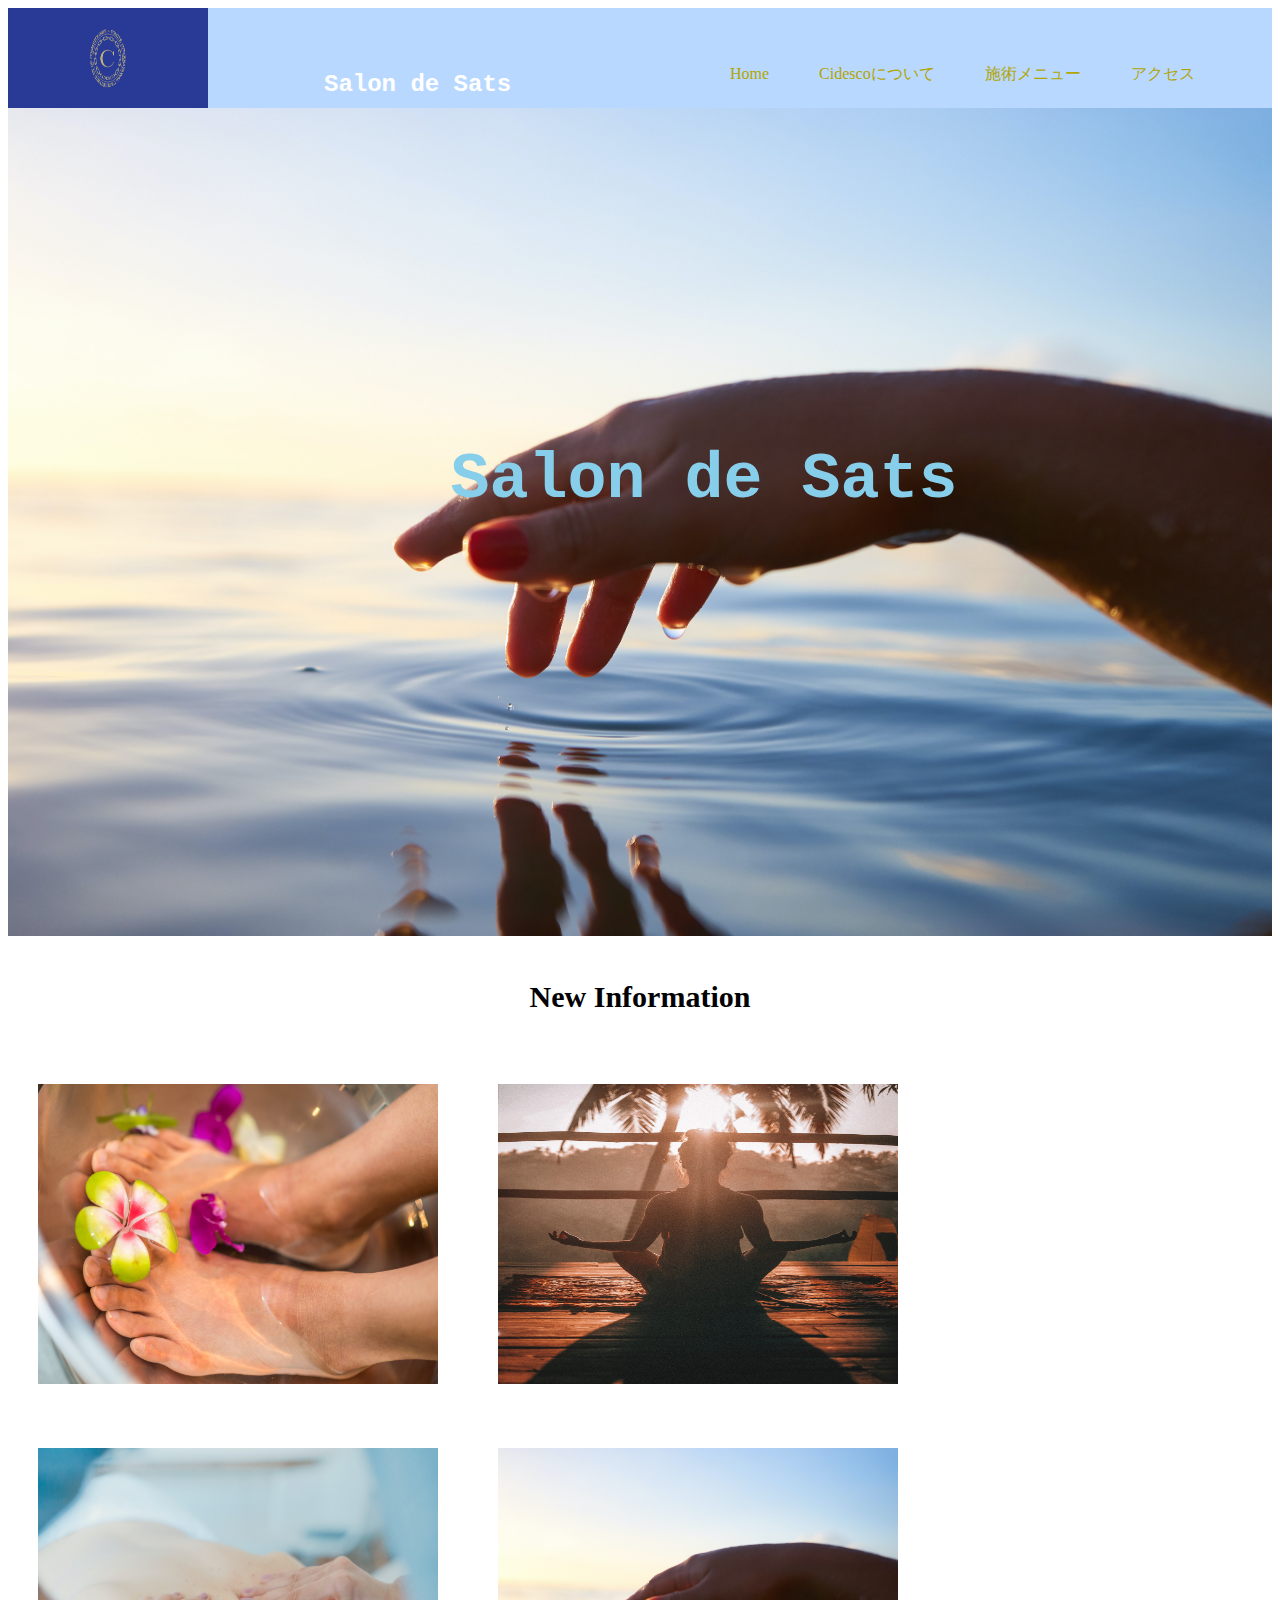
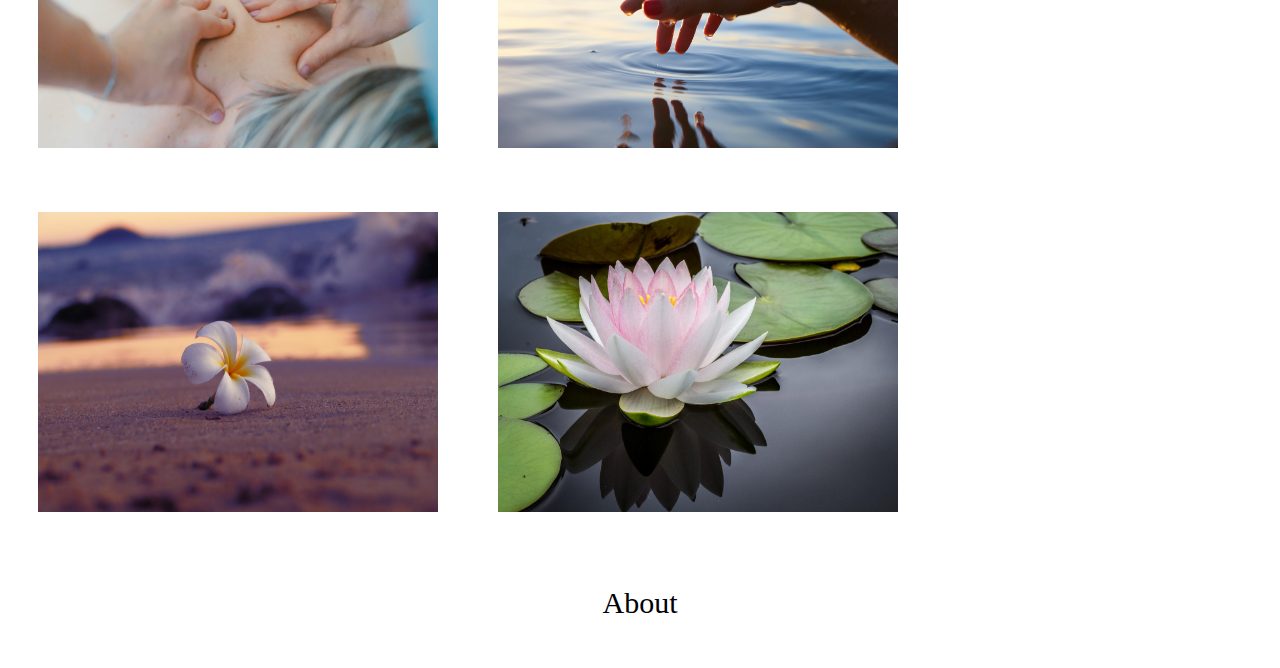
<file: index2.html>
<!DOCTYPE html>
<html lang="ja">
<head>
    <meta charset="UTF-8">
    <meta name="viewport" content="width=device-width, initial-scale=1.0">
    <title>Document</title>
    <link rel="stylesheet" type="text/css" href="http://yui.yahooapis.com/3.18.1/build/cssreset/cssreset-min.css">
    <link rel="stylesheet" href="./css/style2.css">
</head>
<body>
    <div id="container"></div>
    <div id="container2"></div>
    <div id="container3"></div>
    <div id="container4"></div>
    
    


      <script src="./js/app2.js"></script>
</body>
</html>
</file>
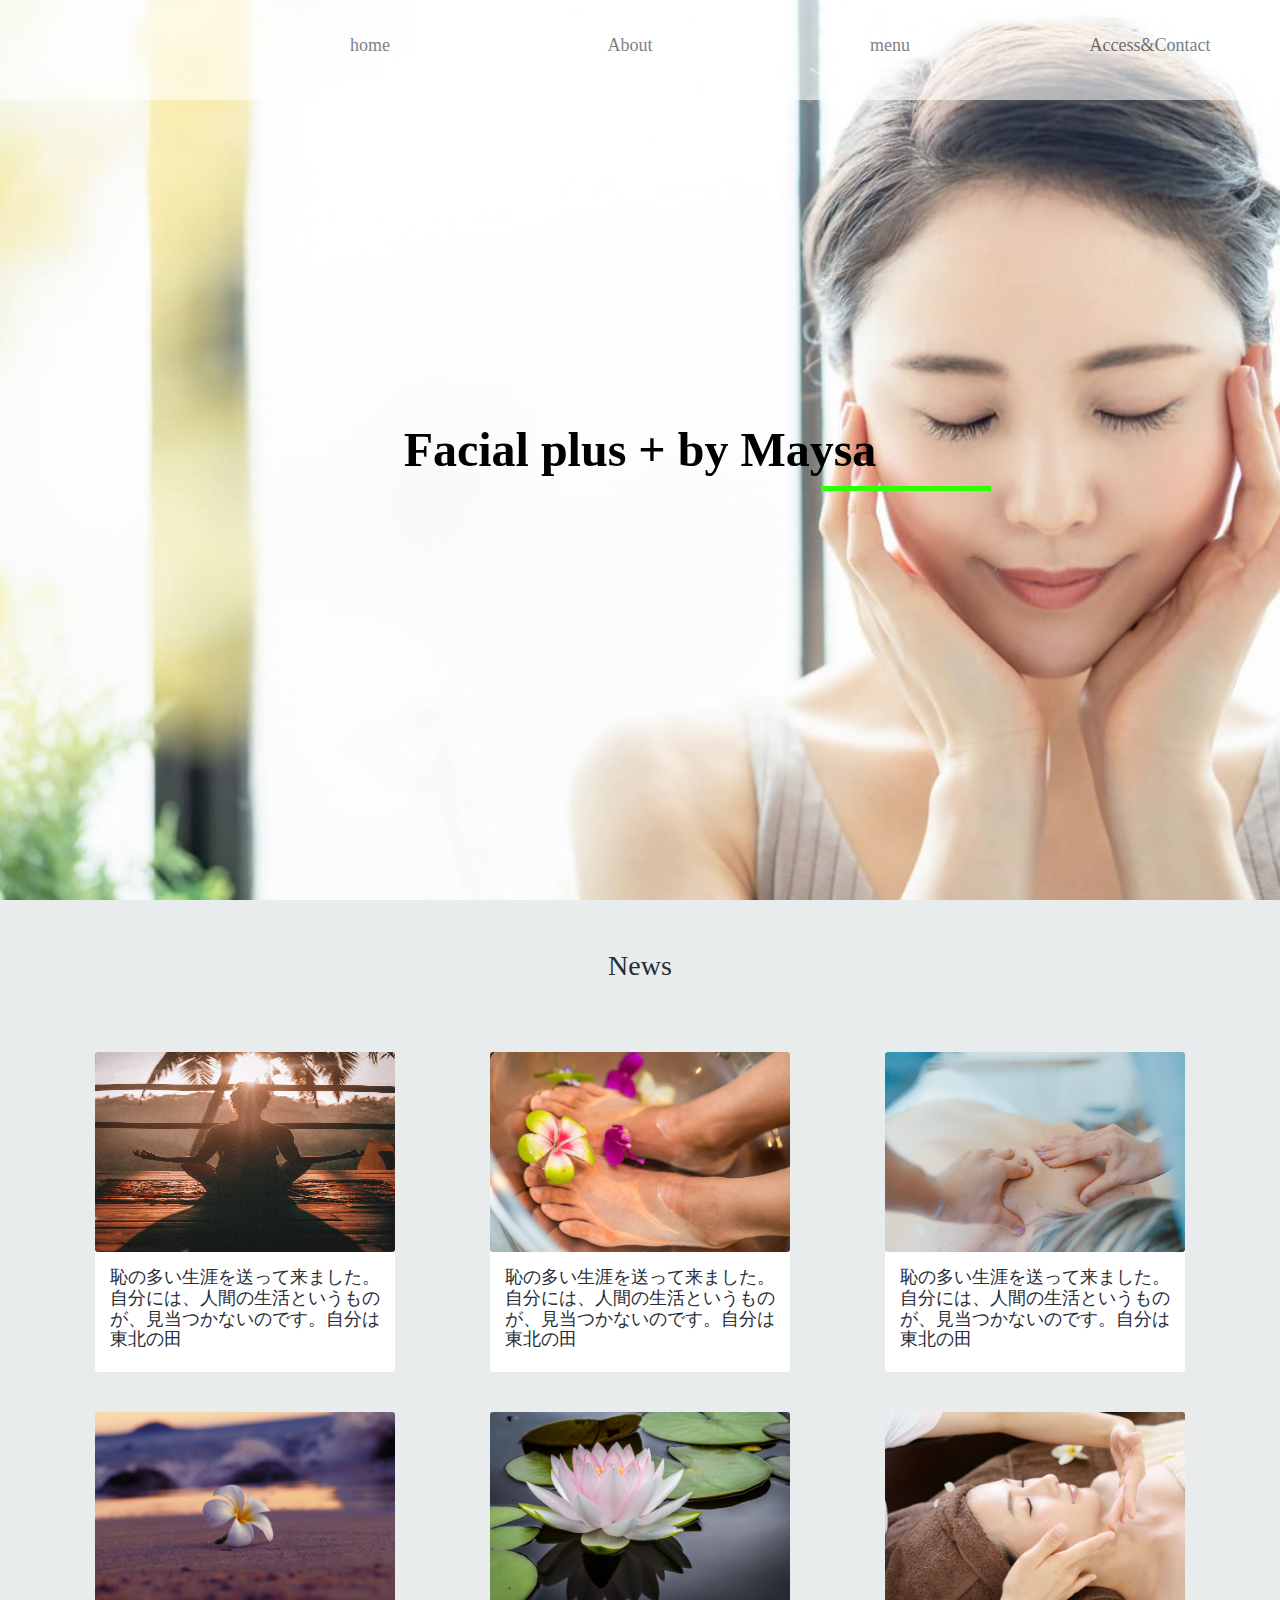
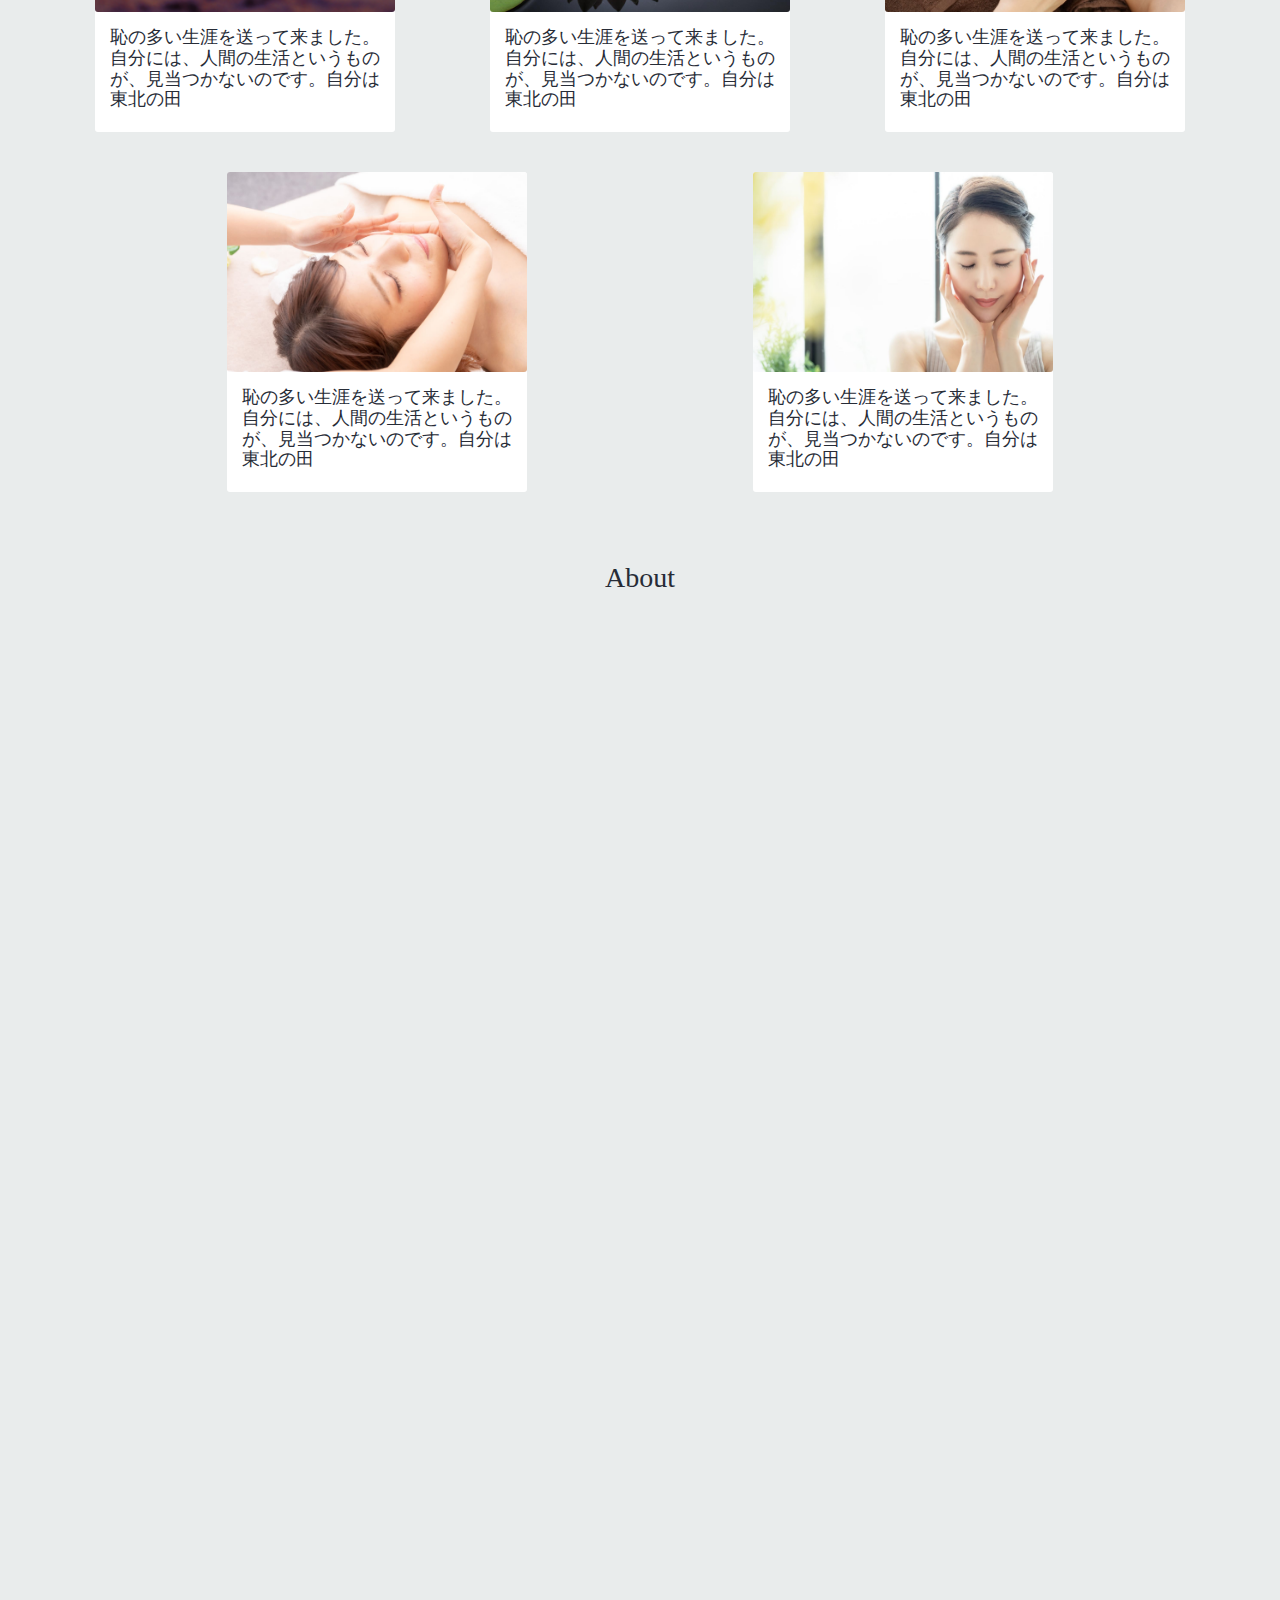
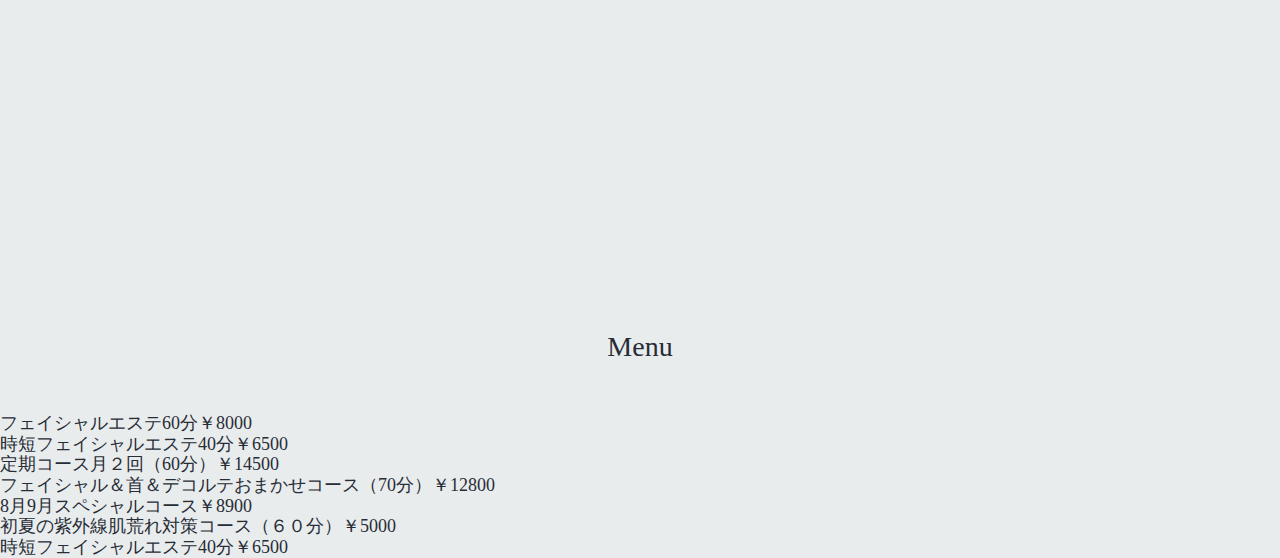
<file: indextest.html>
<!DOCTYPE html>
<html lang="ja">
<head>
    <meta charset="UTF-8">
    <meta name="viewport" content="width=device-width, initial-scale=1.0">
    <title>Document</title>
    <link rel="stylesheet" type="text/css" href="./css/destyle.css">
   
    <script src="https://code.jquery.com/jquery-3.5.1.min.js" integrity="sha256-9/aliU8dGd2tb6OSsuzixeV4y/faTqgFtohetphbbj0=" crossorigin="anonymous"></script>
    <script src="js/jquery.bgswitcher.js"></script>
    <link rel="stylesheet" href="./css/stylet.css">
    <link rel="preconnect" href="https://fonts.gstatic.com">
    <link rel="preconnect" href="https://fonts.gstatic.com">
    <link rel="preconnect" href="https://fonts.gstatic.com">
    <link href="https://fonts.googleapis.com/css2?family=Noto+Serif+JP:wght@200&family=Open+Sans&display=swap" rel="stylesheet">
</head>
<body>
    <div class="wrap">
    <header>
        <div id="header-inner">
        <nav>
          
                <ul>
                    <li class="li01"><a href="./indextest.html">home</a></li>
                    <li class="li01"><a href="./indextest.html">About</a></li>
                    <li class="li01"><a href="./indextest.html">menu</a></li>
                    <li class="li01"><a href="./indextest.html">Access&Contact</a></li>
                </ul>
            
        </nav>
        <div class="bg-slider">
            <div class="bg-slider__title testbox"><span>Facial plus + by Maysa</span><div id="box"><div></div></div>
        </div>
        
    </div>
    </header>
    <div id = container2>
        <h2>News</h2>
        <div class=s-container>
        <div class="small-container">
            <img class ="image" src="img/human001.jpg">
            <p class="p-text">恥の多い生涯を送って来ました。
                自分には、人間の生活というものが、見当つかないのです。自分は東北の田</p>
        </div>
        <div class="small-container">
            <img class ="image" src="img/human002.jpg">
            <p class="p-text">恥の多い生涯を送って来ました。
                自分には、人間の生活というものが、見当つかないのです。自分は東北の田</p>
        </div>
        <div class="small-container">
            <img class ="image" src="img/human003.jpg">
            <p class="p-text">恥の多い生涯を送って来ました。
                自分には、人間の生活というものが、見当つかないのです。自分は東北の田</p>
        </div>
        <div class="small-container">
            <img class ="image" src="img/flower001.jpg">
            <p class="p-text">恥の多い生涯を送って来ました。
                自分には、人間の生活というものが、見当つかないのです。自分は東北の田</p>
        </div>
        <div class="small-container">
            <img class ="image" src="img/flower003.jpg">
            <p class="p-text">恥の多い生涯を送って来ました。
                自分には、人間の生活というものが、見当つかないのです。自分は東北の田</p>
        </div>
        <div class="small-container">
            <img class ="image" src="img/facial001.jpeg">
            <p class="p-text">恥の多い生涯を送って来ました。
                自分には、人間の生活というものが、見当つかないのです。自分は東北の田</p>
        </div>
        <div class="small-container">
            <img class ="image" src="img/facial002.jpeg">
            <p class="p-text">恥の多い生涯を送って来ました。
                自分には、人間の生活というものが、見当つかないのです。自分は東北の田</p>
        </div>
        <div class="small-container">
            <img class ="image" src="img/facial003.jpeg">
            <p class="p-text">恥の多い生涯を送って来ました。
                自分には、人間の生活というものが、見当つかないのです。自分は東北の田</p>
        </div>
    </div>
</div>

    <div id="container3">
       <h2>About</h2>
       <div class="small-container2">
           <img class="owner"src="img/flower002.jpg">
           <p class="sayhello">お陰様で2019年、令和元年を迎えるこの春我孫子では丸1年を迎えることができました。毎日予約がいっぱいであることに、心より感謝申し上げます。
            <br><br>私がフェイシャルエステ＆メイクサロンをスタートしようと考えたきっかけをお話させていただきます。
            <br><br>大学在学中、卒業したらピアノ講師になろうか会社員になろうか悩んでおりました。女性を美しくするお仕事、お化粧品を扱う店舗で大学在学中にアルバイトをしていたこともありとても興味を持ち、新卒で化粧品会社勤務を選びました。
            <br><br>約２０年間、老舗百貨店や大手化粧品会社で勤務させていただき、マネージャー、化粧品会社の新人教育トレーナーになった際に、あることを強く感じました。
               それは、あまりのお肌の知識のなさ、カウンセリング不足、そしてフェイシャルエステの技術のなさの中で化粧品販売をしているスタッフがあまりにも多すぎることでした。
               お客様は、お肌への結果を求め、または、癒しを求め、技術を求めてご来店されることは当然のことと私は思うのです。
               <br><br>そこで20年の地道な化粧品会社での美容経験、老舗百貨店での接客経験を生かし、いい肌作りのお手伝いをさせていただきたいと考えたのです。
               今も丁寧なカウンセリングを心がけます。心の状態、ハードワークや睡眠、食事などさまざまなことがお肌には現れます。またお肌は「肌体質」と言われる体質もあり、おひとり、おひとり肌体質や、その時のお肌状態も異なります。
               そのため、当店では、その時のお客様のお肌の状態を診て、最初のメイク落としであるクレンジングから、最後のお仕上げの化粧水からクリームまで全て使用する商品を、その時その時で吟味し、使用させていただいております。
               <br><br>皆様ご安心くださいませ。当店は入会金、化粧品販売、美容器具販売を一切行っておりません。肌周期に合わせた、一番人気の月２回の定期コースはございますが、各コースその都度のお支払いでございます。
               <br><br>２０代から８０代のお客様がご来店してくださいます。感謝申し上げます。秋冬の乾燥対策のお肌対策は、春のお手入れと夏のお手入れ次第です。是非この初夏からしっかりとお手入れし、外気が乾燥する外気が乾燥する秋冬も、自然美でしっとりしたお肌になるためのお手伝いをさせて頂きたいと思います。
               <br><br>また、国内問わず、海外生活や、海外勤務で培った経験、多数の美容ライセンスを生かし、ご満足いただけるカウンセリングと施術をお届けしております。

               <br>どうぞよろしくお願いいたします。<br><br>フェイシャルプラス　by　Maysa<br><br>オーナー越家（こしや）
           </p>
       </div>
    </div>
    <div id="container3">
        <h2>Menu</h2>
        <div class="small-container2">
           
            <p>フェイシャルエステ60分</p>
            <p>￥8000</p>
            <img>
        </div>
     </div>

     <div id="container3">
        <div class="small-container2">
           
            <p>時短フェイシャルエステ40分</p>
            <p>￥6500</p>
            <img>
            <img>
        </div>
     </div>
     <div id="container3">
        <div class="small-container2">
           
            <p>定期コース月２回（60分）</p>
            <p>￥14500</p>
            <img>
            <img>
        </div>
     </div>
     <div id="container3">
        <div class="small-container2">
           
            <p>フェイシャル＆首＆デコルテおまかせコース（70分）</p>
            <p>￥12800</p>
            <img>
            <img>
        </div>
     </div>
     <div id="container3">
        <div class="small-container2">
           
            <p>8月9月スペシャルコース</p>
            <p>￥8900</p>
            <img>
            <img>
        </div>
     </div>
     <div id="container3">
        <div class="small-container2">
           
            <p>初夏の紫外線肌荒れ対策コース（６０分）</p>
            <p>￥5000</p>
            <img>
            <img>
        </div>
     </div>
     <div id="container3">
        <div class="small-container2">
           
            <p>時短フェイシャルエステ40分</p>
            <p>￥6500</p>
            <img>
            <img>
        </div>
     </div>
 
 


<script src="./js/app3.js"></script>

</div>
</body>
</html>
</file>
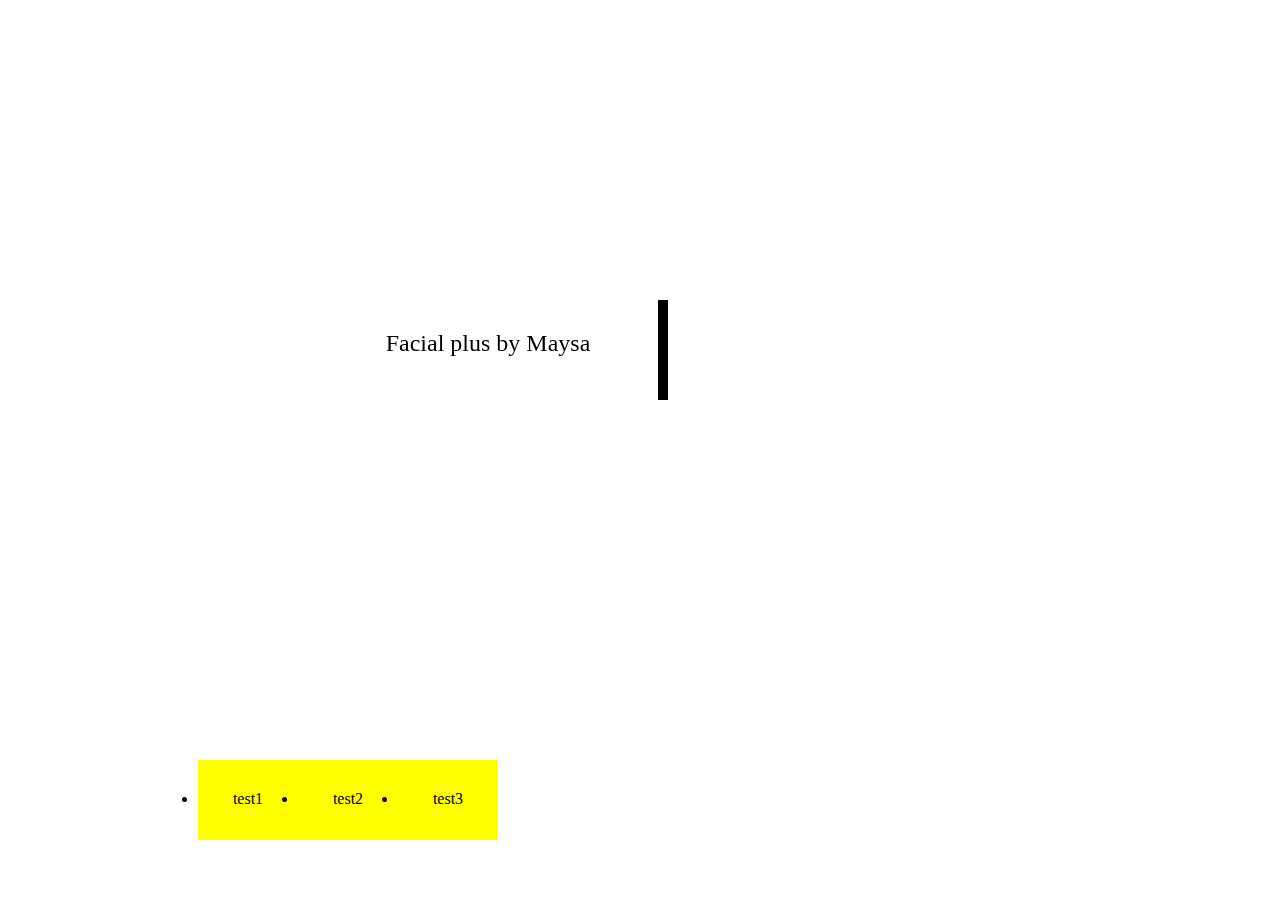
<file: test.html>
<!DOCTYPE html>
<html lang="ja">
<head>
    <meta charset="UTF-8">
    <meta name="viewport" content="width=device-width, initial-scale=1.0">
    <title>Document</title>
    <link rel="stylesheet" type="text/css" href="http://yui.yahooapis.com/3.18.1/build/cssreset/cssreset-min.css">
    
    <link rel="stylesheet" href="./css/styletest.css">
    <link rel="preconnect" href="https://fonts.gstatic.com">
    <link href="https://fonts.googleapis.com/css2?family=Noto+Serif+JP:wght@200&family=Open+Sans&display=swap" rel="stylesheet"></head>
<body>

 <div id="testbox">
   <span> Facial plus by Maysa</span>
     <div id="box"></div>
 </div>
 
    <ul class='ul'>
        <li class=test1><a>test1</a></li>
        <li class="test2">test2 </li>
        <li class="test3">test3</li>
    </ul>


      <script src="./js/apptest.js"></script>
      <script src="https://code.jquery.com/jquery-3.5.1.min.js" integrity="sha256-9/aliU8dGd2tb6OSsuzixeV4y/faTqgFtohetphbbj0=" crossorigin="anonymous"></script>
    <script src="js/jquery.bgswitcher.js"></script>

      
</body>
</html>
</file>
<file: css/style2.css>
header{
    width: 100%;
    height: 100px;
    background-color: rgb(185, 216, 255);
}
</file>
<file: css/stylet.css>
body{
    height: auto;
    font-style: thin;
    font-family: 'Noto Serif JP', serif, 'Open Sans',;
    font-size: 18px;
    color:#272c37;
    background-color: rgb(233, 236, 236);
}

.wrap{
    overflow: hidden;
    
}
header{
    width: 100%;
    position: relative;
}
#header-inner{
    padding: 0;
    display: flex;
    justify-content: space-between;
    align-items: center;
}
nav{
    height: 100px;
    width: 100%;
    position: absolute;
    top:0;
    right:0;
   
    background-color: white;
    opacity: 0.6;
}
ul{
    display: flex;
    justify-content:flex-end;
}
li{
    list-style: none;
    text-decoration: none;
    width: 200px;
    height: 50px;
    text-align: center;
    padding-top:15px;
    margin-top: 20PX;
    margin-left: 30px;
    margin-right: 30px;
    
    opacity:1 !important;
    box-sizing: border-box;
}
li:hover{
    transition-property: backgroud-color;
    background-color: #7fff00;
    animation: colorChange 0.5s ease;
    animation-fill-mode: forwards;
    box-sizing: border-box;
}

@keyframes colorChange {
    0%{
        background-color:#ffffff;
        color:black;
        
    }
    50%{
        background-color:#d7fa9f;
        color:rgb(180, 176, 176);
    }
    100%{
        background-color:#7fff00;
        color:white;
       
    }
}
a:hover{
    animation: colorChange1 0.5s ease;
    animation-fill-mode: forwards;
    box-sizing: border-box;
}

@keyframes colorChange1 {
    0%{
        color:black;
    }
    50%{   
        color:gray;
    }
    100%{
        color:white;
    }
}
#img001{
    width: 200px;
    height: 100px;
}
.bg-slider {
	width: 100vw;
	height: 100vh;
	background-position:center center;
	background-size: cover;
	display: flex;
	align-items: center;
	justify-content: center;
}
.bg-slider__title{
	color: #fff;
	font-size: 48px;
	line-height: 1.5;
	font-weight: bold;
	text-align:center;
}
.bg-slider__title{
    color:black;
}
a{
    text-decoration: none;
    cursor: pointer;
}
a:visited{
    color:rgb(36, 36, 36);
}

#testbox{
    margin: 300px;
    width: 300px;
    height: 100px;
    text-align: center;
    font-size: 24px;
    position: relative;
    overflow: hidden;
    padding: 30px;
}
#box{

    width: 170px;
    height: 5px;
    background-color: rgb(46, 255, 5);
    position: absolute;
    top: center;
    left: center;
}

h2{
    width: 100%;
    text-align: center;
    font-size: 28px;
    margin:50px 0 50px 0;

}
.s-container{
    display: flex;
    justify-content: space-evenly;
    flex-wrap: wrap;
    margin: 0 20px 0 20px;
    
}

.small-container{
    margin: 20px;
    width: 300px;
    height: 320px;
    border-radius: 3px;
    background-color: white;
}
.small-container:hover{
    transition-property: filter;
    transition-duration: 1s;
    filter: drop-shadow(10px 10px 10px rgba(0,0,0,0.6));
}
.image{
    border-radius: 3px;
    width: 300px;
    height: 200px;
}
.p-text{
    padding: 15px;
}
.owner{
    width: 50%;
    padding: 70px;
    height:auto ;
    opacity : 0;
    transform: translateX(-24px);
    transition: 1s;
}
.small-container2{
    display: flex;
}
.sayhello{
    padding: 70px;
    opacity : 0;
    transform: translateX(24px);
    transition: 1s;
}
</file>
<file: css/styletest.css>
#testbox{
    margin: 300px;
    width: 300px;
    height: 100px;
    text-align: center;
    font-size: 24px;
    position: relative;
    overflow: hidden;
    padding: 30px;
}
span{
    opacity:0;
}
#box{
    width: 150px;
    height: 100px;
    background-color: rgb(0, 0, 0);
    position: absolute;
    top: 0;
    left: -150px;
}

ul{
    display: flex;
    width: 100%;
    height: 50px;
    margin-left:150px ;
}
.test1{
    width: 100px;
    height: 50px;
    padding-top: 30px;
    text-align: center;
    background-color: #ffff00;
    cursor: pointer;
}
.test1:hover{
    transition-property: backgroud-color;
    background-color: #7fff00;
    animation: colorChange 0.5s ease;
    animation-fill-mode: forwards;
}
@keyframes colorChange {
    0%{
        background-color:#ffff00;
        color:black;
    }
    50%{
        background-color:#9dff00;
        color:gray;
    }
    100%{
        background-color:#7fff00;
        color:white;
    }
}
.test3{
    width: 100px;
    height: 50px;
    padding-top: 30px;
    text-align: center;
    background-color: #ffff00;
    cursor: pointer;
}
.test3:hover{
    transition-property: backgroud-color;
    background-color: #7fff00;
    animation: colorChange 0.5s ease;
    animation-fill-mode: forwards;
}
@keyframes colorChange {
    0%{
        background-color:#ffff00;
        color:black;
    }
    50%{
        background-color:#9dff00;
        color:gray;
    }
    100%{
        background-color:#7fff00;
        color:white;
    }
}
.test2{
    width: 100px;
    height: 50px;
    padding-top: 30px;
    text-align: center;
    background-color: #ffff00;
    cursor: pointer;
}
.test2:hover{
    transition-property: backgroud-color;
    background-color: #7fff00;
    animation: colorChange 0.5s ease;
    animation-fill-mode: forwards;
}
@keyframes colorChange {
    0%{
        background-color:#ffff00;
        color:black;
    }
    50%{
        background-color:#9dff00;
        color:gray;
    }
    100%{
        background-color:#7fff00;
        color:white;
    }
}
</file>
<file: css/destyle.css>
/*! destyle.css v2.0.2 | MIT License | https://github.com/nicolas-cusan/destyle.css */

/* Reset box-model and set borders */
/* ============================================ */

*,
::before,
::after {
  box-sizing: border-box;
  border-style: solid;
  border-width: 0;
}

/* Document */
/* ============================================ */

/**
 * 1. Correct the line height in all browsers.
 * 2. Prevent adjustments of font size after orientation changes in iOS.
 * 3. Remove gray overlay on links for iOS.
 */

html {
  line-height: 1.15; /* 1 */
  -webkit-text-size-adjust: 100%; /* 2 */
  -webkit-tap-highlight-color: transparent; /* 3*/
}

/* Sections */
/* ============================================ */

/**
 * Remove the margin in all browsers.
 */

body {
  margin: 0;
}

/**
 * Render the `main` element consistently in IE.
 */

main {
  display: block;
}

/* Vertical rhythm */
/* ============================================ */

p,
table,
blockquote,
address,
pre,
iframe,
form,
figure,
dl {
  margin: 0;
}

/* Headings */
/* ============================================ */

h1,
h2,
h3,
h4,
h5,
h6 {
  font-size: inherit;
  line-height: inherit;
  font-weight: inherit;
  margin: 0;
}

/* Lists (enumeration) */
/* ============================================ */

ul,
ol {
  margin: 0;
  padding: 0;
  list-style: none;
}

/* Lists (definition) */
/* ============================================ */

dt {
  font-weight: bold;
}

dd {
  margin-left: 0;
}

/* Grouping content */
/* ============================================ */

/**
 * 1. Add the correct box sizing in Firefox.
 * 2. Show the overflow in Edge and IE.
 */

hr {
  box-sizing: content-box; /* 1 */
  height: 0; /* 1 */
  overflow: visible; /* 2 */
  border-top-width: 1px;
  margin: 0;
  clear: both;
  color: inherit;
}

/**
 * 1. Correct the inheritance and scaling of font size in all browsers.
 * 2. Correct the odd `em` font sizing in all browsers.
 */

pre {
  font-family: monospace, monospace; /* 1 */
  font-size: inherit; /* 2 */
}

address {
  font-style: inherit;
}

/* Text-level semantics */
/* ============================================ */

/**
 * Remove the gray background on active links in IE 10.
 */

a {
  background-color: transparent;
  text-decoration: none;
  color: inherit;
}

/**
 * 1. Remove the bottom border in Chrome 57-
 * 2. Add the correct text decoration in Chrome, Edge, IE, Opera, and Safari.
 */

abbr[title] {
  text-decoration: underline; /* 2 */
  text-decoration: underline dotted; /* 2 */
}

/**
 * Add the correct font weight in Chrome, Edge, and Safari.
 */

b,
strong {
  font-weight: bolder;
}

/**
 * 1. Correct the inheritance and scaling of font size in all browsers.
 * 2. Correct the odd `em` font sizing in all browsers.
 */

code,
kbd,
samp {
  font-family: monospace, monospace; /* 1 */
  font-size: inherit; /* 2 */
}

/**
 * Add the correct font size in all browsers.
 */

small {
  font-size: 80%;
}

/**
 * Prevent `sub` and `sup` elements from affecting the line height in
 * all browsers.
 */

sub,
sup {
  font-size: 75%;
  line-height: 0;
  position: relative;
  vertical-align: baseline;
}

sub {
  bottom: -0.25em;
}

sup {
  top: -0.5em;
}

/* Embedded content */
/* ============================================ */

/**
 * Prevent vertical alignment issues.
 */

img,
embed,
object,
iframe {
  vertical-align: bottom;
}

/* Forms */
/* ============================================ */

/**
 * Reset form fields to make them styleable
 */

button,
input,
optgroup,
select,
textarea {
  -webkit-appearance: none;
  appearance: none;
  vertical-align: middle;
  color: inherit;
  font: inherit;
  background: transparent;
  padding: 0;
  margin: 0;
  outline: 0;
  border-radius: 0;
  text-align: inherit;
}

/**
 * Reset radio and checkbox appearance to preserve their look in iOS.
 */

[type="checkbox"] {
  -webkit-appearance: checkbox;
  appearance: checkbox;
}

[type="radio"] {
  -webkit-appearance: radio;
  appearance: radio;
}

/**
 * Show the overflow in IE.
 * 1. Show the overflow in Edge.
 */

button,
input {
  /* 1 */
  overflow: visible;
}

/**
 * Remove the inheritance of text transform in Edge, Firefox, and IE.
 * 1. Remove the inheritance of text transform in Firefox.
 */

button,
select {
  /* 1 */
  text-transform: none;
}

/**
 * Correct the inability to style clickable types in iOS and Safari.
 */

button,
[type="button"],
[type="reset"],
[type="submit"] {
  cursor: pointer;
  -webkit-appearance: none;
  appearance: none;
}

button[disabled],
[type="button"][disabled],
[type="reset"][disabled],
[type="submit"][disabled] {
  cursor: default;
}

/**
 * Remove the inner border and padding in Firefox.
 */

button::-moz-focus-inner,
[type="button"]::-moz-focus-inner,
[type="reset"]::-moz-focus-inner,
[type="submit"]::-moz-focus-inner {
  border-style: none;
  padding: 0;
}

/**
 * Restore the focus styles unset by the previous rule.
 */

button:-moz-focusring,
[type="button"]:-moz-focusring,
[type="reset"]:-moz-focusring,
[type="submit"]:-moz-focusring {
  outline: 1px dotted ButtonText;
}

/**
 * Remove arrow in IE10 & IE11
 */

select::-ms-expand {
  display: none;
}

/**
 * Remove padding
 */

option {
  padding: 0;
}

/**
 * Reset to invisible
 */

fieldset {
  margin: 0;
  padding: 0;
  min-width: 0;
}

/**
 * 1. Correct the text wrapping in Edge and IE.
 * 2. Correct the color inheritance from `fieldset` elements in IE.
 * 3. Remove the padding so developers are not caught out when they zero out
 *    `fieldset` elements in all browsers.
 */

legend {
  color: inherit; /* 2 */
  display: table; /* 1 */
  max-width: 100%; /* 1 */
  padding: 0; /* 3 */
  white-space: normal; /* 1 */
}

/**
 * Add the correct vertical alignment in Chrome, Firefox, and Opera.
 */

progress {
  vertical-align: baseline;
}

/**
 * Remove the default vertical scrollbar in IE 10+.
 */

textarea {
  overflow: auto;
}

/**
 * Correct the cursor style of increment and decrement buttons in Chrome.
 */

[type="number"]::-webkit-inner-spin-button,
[type="number"]::-webkit-outer-spin-button {
  height: auto;
}

/**
 * 1. Correct the outline style in Safari.
 */

[type="search"] {
  outline-offset: -2px; /* 1 */
}

/**
 * Remove the inner padding in Chrome and Safari on macOS.
 */

[type="search"]::-webkit-search-decoration {
  -webkit-appearance: none;
}

/**
 * 1. Correct the inability to style clickable types in iOS and Safari.
 * 2. Change font properties to `inherit` in Safari.
 */

::-webkit-file-upload-button {
  -webkit-appearance: button; /* 1 */
  font: inherit; /* 2 */
}

/**
 * Clickable labels
 */

label[for] {
  cursor: pointer;
}

/* Interactive */
/* ============================================ */

/*
 * Add the correct display in Edge, IE 10+, and Firefox.
 */

details {
  display: block;
}

/*
 * Add the correct display in all browsers.
 */

summary {
  display: list-item;
}

/*
 * Remove outline for editable content.
 */

[contenteditable] {
  outline: none;
}

/* Table */
/* ============================================ */

table {
  border-collapse: collapse;
  border-spacing: 0;
}

caption {
  text-align: left;
}

td,
th {
  vertical-align: top;
  padding: 0;
}

th {
  text-align: left;
  font-weight: bold;
}

/* Misc */
/* ============================================ */

/**
 * Add the correct display in IE 10+.
 */

template {
  display: none;
}

/**
 * Add the correct display in IE 10.
 */

[hidden] {
  display: none;
}
</file>
